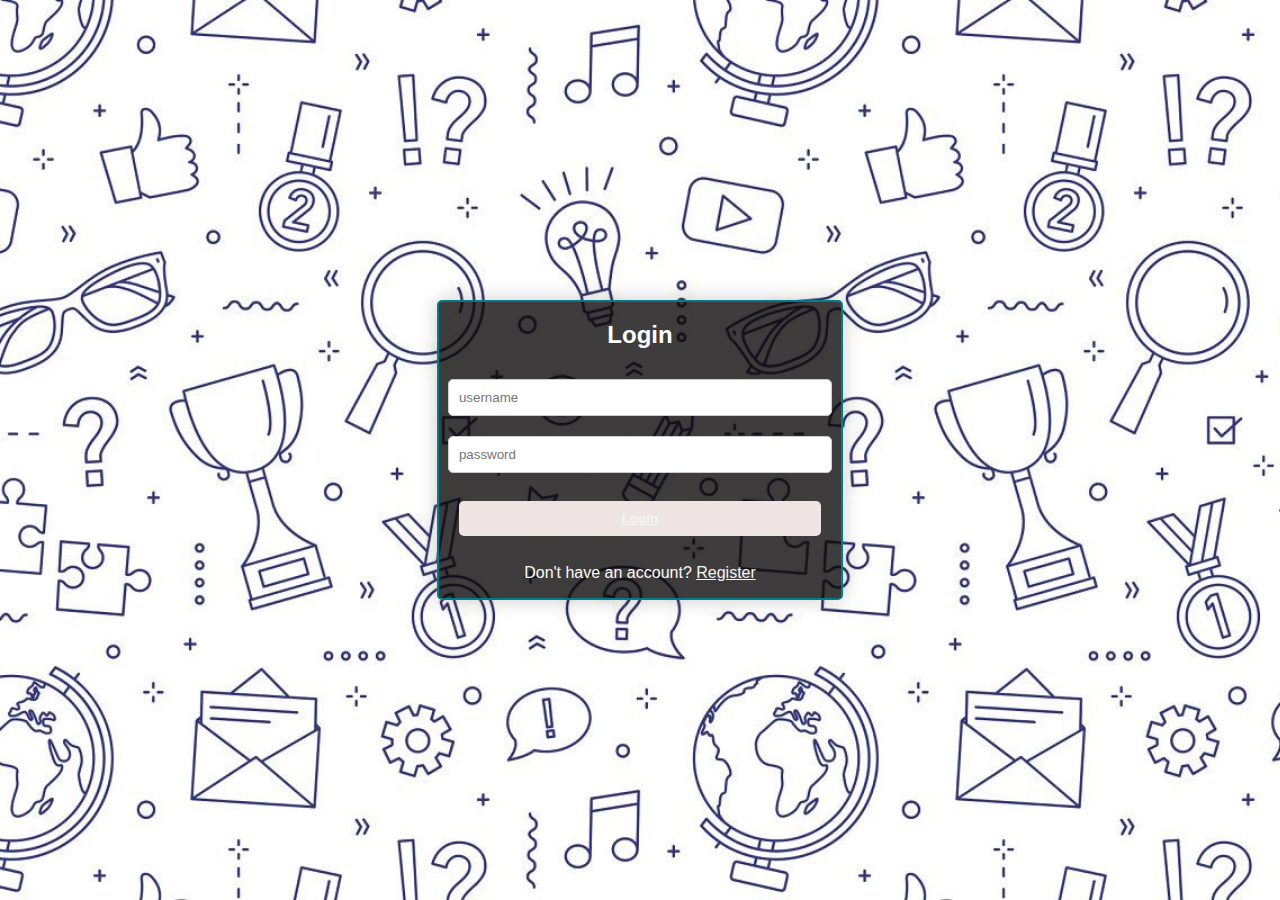
<file: index.html>
<!DOCTYPE html>
<html>

<head>
    <title>Login Page</title>
    <link rel="stylesheet" href="./login.css">
    <link
        href="https://w7.pngwing.com/pngs/679/92/png-transparent-pink-floral-letter-q-art-letter-q-flowers-letter-q-png-graphics-flower-a.png"
        rel="icon">
</head>

<body>
    <div class="container">

        <form id="login-form" action="./dashboard.html">
            <h2>Login</h2>

            <input placeholder="username" type="text" id="username" name="username" required>

            <input placeholder="password" type="password" id="password" name="password" required> <br> <br>
            
            <button type="submit"> <a href="./dashboard.html">Login</a></button><br> <br>

            <p>Don't have an account? <a href="javascript:void(0);" onclick="submit">Register</a></p>
        </form>
        
    </div>




</body>

</html>
</file>
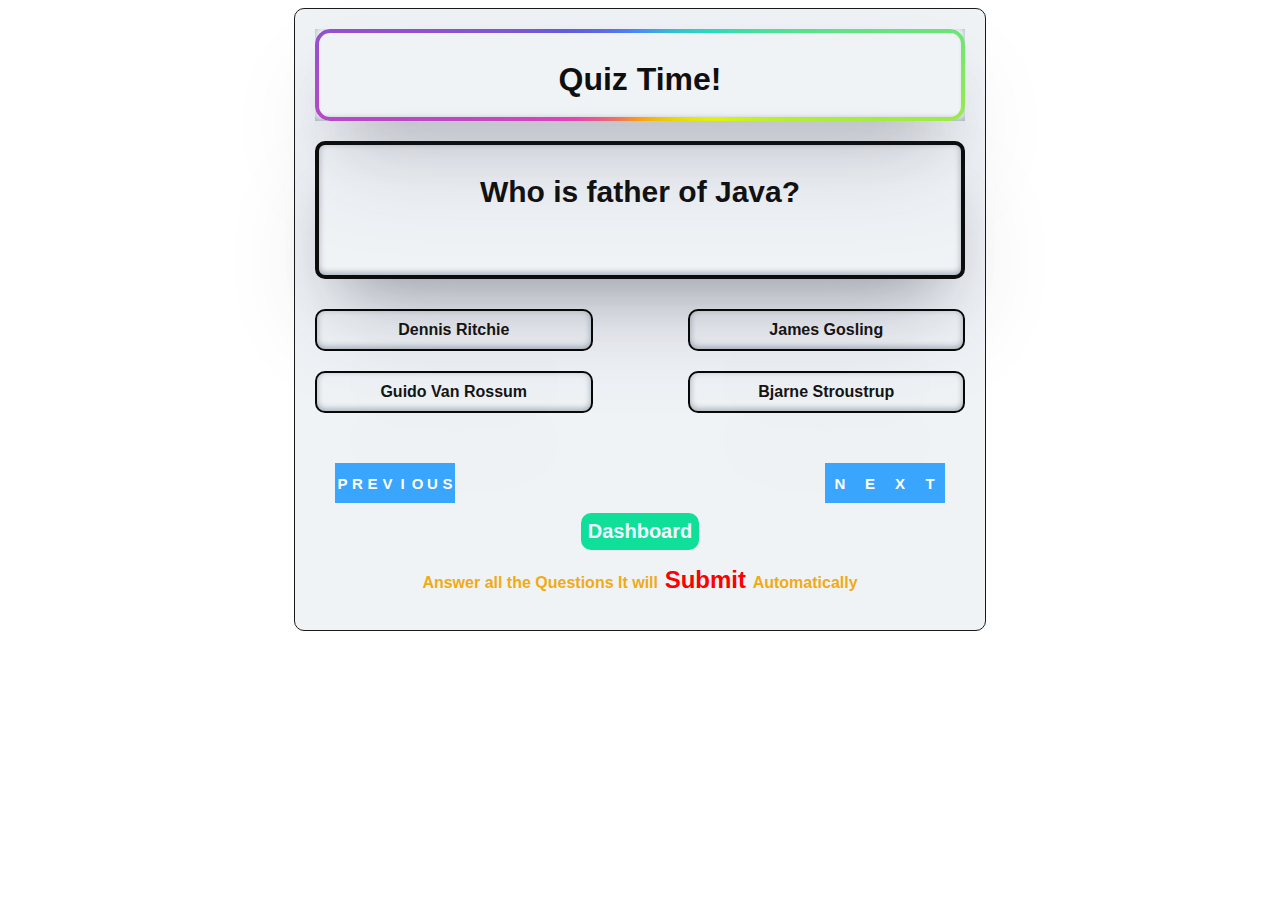
<file: main.html>
<!DOCTYPE html>
<html lang="en">

<head>
    <meta charset="UTF-8">
    <meta name="viewport" content="width=device-width, initial-scale=1.0">
    <link rel="stylesheet" href="styles.css">
    <title>Quiz App</title>
</head>

<body>

    <div class="quiz-container">

        <div class="logo">
            Quiz Time!
        </div>
        <form id="quiz-form">

            <center>

                <h1 class="question" id="question">Question goes here.</h1>

            </center>

            <div id="options" class="option">
                <!-- Options will be filled dynamically using JavaScript -->
            </div>


            <div class="button-container">
                <button type="button" id="prev-button">
                    <div class="button">
                        <div class="box">P</div>
                        <div class="box">R</div>
                        <div class="box">E</div>
                        <div class="box">V</div>
                        <div class="box">I</div>
                        <div class="box">O</div>
                        <div class="box">U</div>
                        <div class="box">S</div>

                    </div>
                </button>
                <!-- <button type="button" id="next-button">Next</button> -->
                <button id="next-button">
                    <div class="button">
                        <div class="box-n">N</div>
                        <div class="box-n">E</div>
                        <div class="box-n">X</div>
                        <div class="box-n">T</div>
                    </div>
                </button>
            </div>

            <!-- <button type="submit" id="submit-button">Submit</button> -->
            <button id="dashbord" style="background-color: rgb(16, 223, 154); border: none; border-radius: 10px; padding: 7px;">
                <a style="text-decoration: none; font-size: 20px; color: aliceblue; font-weight: bold;"
                    href="./dashboard.html">Dashboard</a>
            </button>

            <p class="caution" style="color: rgb(240, 171, 20); font-weight: bold;">Answer all the Questions It will<strong
                    style="font-size: x-large; color: red;"> Submit </strong> Automatically</p>
        </form>
        <div id="score-card" style="display: none;">
            <h2>Score Card</h2>
            <p id="score"></p>
            <p id="correct-answers"></p>
            <button style="background-color: rgb(16, 223, 154); border: none; border-radius: 10px; padding: 10px;">
                <a style="text-decoration: none; font-size: 20px; color: aliceblue; font-weight: bold;"
                    href="./main.html">Retry</a>
            </button>
        </div>
    </div>

    <script src="script.js"></script>
    <script>
        // Function to refresh the page when the retry button is clicked
        document.getElementById("retry-button").addEventListener("click", () => {
            location.reload();
        });
    </script>
</body>

</html>
</file>
<file: login.css>
body {
    font-family: Arial, sans-serif;
    /* background-color: #f4f4f4; */
    background: url(./img/loginback.jpg);
    margin: 0;
    background-repeat: no-repeat;
    background-size: cover;
    padding: 0;
    display: flex;
    justify-content: center;
    align-items: center;
    height: 100vh;
}

.container {
    /* width: 380px; */
    /* padding: 20px; */
    background: #0a0707c9;
    text-align: center;
    border: 2px solid rgb(4, 122, 138);
    border-radius: 5px;
    box-shadow: 0 0 20px 0 #00000033;
}

h2 {
    margin-bottom: 20px;
    color: #fff;
}

label {
    display: block;
    text-align: left;
    margin-top: 10px;
}

input {
    width: 90%;
    padding: 10px;
    margin: 10px 0;
    border: 1px solid #ccc;
    border-radius: 5px;
}

button {
    width: 90%;
    padding: 10px;
    background: #eee4e4;
    color: #0b0707;
    border: none;
    font-weight: bolder;
    border-radius: 5px;
    cursor: pointer;
}

button:hover {
    background: #03db47;
}

p {
    text-align: center;
    margin-top: 10px;
    color: #fffafa;
}

a {
    color: #f6f4f4;
    text-decoration: underline;
    cursor: pointer;
}

a:hover {
    color: #07b340e8;
}
</file>
<file: styles.css>
body {
    font-family: Arial, sans-serif;
    text-align: center;
    /* background-color: #044b63e5; */
    background-image: url(https://i.pinimg.com/originals/db/34/d4/db34d40b271fb59477621550bf73ea0b.jpg);
    /* Dark background color */
    background-repeat: no-repeat;
    background-size: cover;
    background-attachment: fixed;
    overflow: scroll;
    
}

.quiz-container {
    margin: 0 auto;
    max-width: 650px;
    padding: 20px;
    border: 1px solid #1c1b1b;
    border-radius: 10px;
    background: #f0f3f6f8;
    /* Slightly darker background color */
}

h1 {
    color: #111010;
    font-size: 30px;
    
}

.option {
    display: flex;
    flex-wrap: wrap;
    justify-content: space-between;
    gap: 10px;

}

/* Style for the option buttons */
.option button {
    width: calc(45% - 15px);
    margin-top: 10px;
    padding: 10px 20px;    
    box-shadow: rgba(50, 50, 93, 0.25) 0px 50px 100px -20px,
        rgba(0, 0, 0, 0.3) 0px 30px 60px -30px,
        rgba(10, 37, 64, 0.35) 0px -2px 6px 0px inset;
    color: rgb(21, 20, 20);    
    cursor: pointer;
    background: transparent;
    /* transition: background-color 0.3s ease; */
    font-size: 16px;
    border-width: 2px;
    border-style: solid;
    border-image: linear-gradient(to right, darkblue, darkorchid, yellow) 1 50px;
    border: 2px solid rgb(9, 8, 8);
    border-radius: 10px;
    animation: rotate-hue linear 1000ms infinite;    
    animation-play-state: running;
    font-weight: bold;
}

/* Hover style for the option buttons */
.option button:hover {
    background-color: #0056b3;
}




.option button.selected {
    background-color: #00cc66;

}


.button-container {
    display: flex;
    justify-content: space-between;
}


#prev-button,
#next-button {
    background-color: #007BFF;
    /* Blue background */
    color: rgb(14, 13, 13);
    /* White text color */
    border: none;
    border-radius: 5px;
    cursor: pointer;
    padding: 10px 20px;
    font-size: 16px;
    /* Font size */
    margin-top: 40px;
    background: none;
    border: none;
}



/* Styling for the submit button */
#submit-button {
    background-color: #00cc66;
    /* Green background for submit button */
    color: white;
    /* White text color */
    border: none;
    border-radius: 5px;
    cursor: pointer;
    padding: 10px 20px;
    font-size: 16px;
    /* Font size */
}

/* Styling for the score card */
#score-card {
    display: none;
    background-color: #333;
    /* Dark background color */
    padding: 20px;
    border-radius: 10px;
}

#score-card h2 {
    color: #e80808;
    /* White text color */
}

#score-card p {
    color: #0f0404;
    /* White text color */
    font-size: 18px;
    /* Font size */
}

#retry-button {
    background-color: #00cc66;
    /* Green background for retry button */
    color: white;
    /* White text color */
    border: none;
    border-radius: 5px;
    cursor: pointer;
    padding: 10px 20px;
    font-size: 16px;
    /* Font size */
}


#retry-button:hover {
    background-color: #00994d;
    /* Darker green on hover */
}

.button {
    display: flex;
}

.box {
    width: 15px;
    height: 40px;
    display: flex;
    justify-content: center;
    align-items: center;
    font-size: 15px;
    font-weight: 700;
    color: #fff;
    transition: all .8s;
    cursor: pointer;
    position: relative;
    background: rgb(58, 165, 253);
    overflow: hidden;
}

.box:before {
    content: "P";
    position: absolute;
    top: 0;
    background: #0f0f0f;
    width: 100%;
    height: 100%;
    display: flex;
    align-items: center;
    justify-content: center;
    transform: translateY(100%);
    transition: transform .4s;
}

.box:nth-child(2)::before {
    transform: translateY(-100%);
    content: 'R';
}

.box:nth-child(3)::before {
    content: 'E';
}

.box:nth-child(4)::before {
    transform: translateY(-100%);
    content: 'V';
}

.box:nth-child(5)::before {
    content: 'I';
}

.box:nth-child(6)::before {
    transform: translateY(-100%);
    content: 'O';
}

.box:nth-child(7)::before {
    content: 'U';
}

.box:nth-child(8)::before {
    transform: translateY(-100%);
    content: 'S';
}

.button:hover .box:before {
    transform: translateY(0);
}


.box-n {
    width: 30px;
    height: 40px;
    display: flex;
    justify-content: center;
    align-items: center;
    font-size: 15px;
    font-weight: 700;
    color: #fff;
    transition: all .8s;
    cursor: pointer;
    position: relative;
    background: rgb(58, 165, 253);
    overflow: hidden;
}

.box-n:before {
    content: "N";
    position: absolute;
    top: 0;
    background: #0f0f0f;
    width: 100%;
    height: 100%;
    display: flex;
    align-items: center;
    justify-content: center;
    transform: translateY(100%);
    transition: transform .4s;
}

.box-n:nth-child(2)::before {
    transform: translateY(-100%);
    content: 'E';
}

.box-n:nth-child(3)::before {
    content: 'X';
}

.box-n:nth-child(4)::before {
    transform: translateY(-100%);
    content: 'T';
}


.button:hover .box-n:before {
    transform: translateY(0);
}

/* new css */

.logo {
    --border-radius: 15px;
    --border-width: 4px;
    appearance: none;
    box-shadow: rgba(50, 50, 93, 0.25) 0px 50px 100px -20px,
        rgba(0, 0, 0, 0.3) 0px 30px 60px -30px,
        rgba(10, 37, 64, 0.35) 0px -2px 6px 0px inset;

    height: 80px;
    position: relative;
    padding: 1em 2em;
    border: 0;
    font-family: "Roboto", Arial, "Segoe UI", sans-serif;
    font-size: 32px;
    font-weight: bolder;
    color: #100f0f;
    z-index: 2;
    padding-bottom: 60px;
}

.logo::after {
    --m-i: linear-gradient(#000, #000);
    --m-o: content-box, padding-box;
    content: "";
    position: absolute;
    left: 0;
    top: 0;
    width: 100%;
    height: 100%;
    padding: var(--border-width);
    border-radius: var(--border-radius);
    background-image: conic-gradient(#488cfb,
            #29dbbc,
            #ddf505,
            #ff9f0e,
            #e440bb,
            #655adc,
            #488cfb);
    -webkit-mask-image: var(--m-i), var(--m-i);
    mask-image: var(--m-i), var(--m-i);
    -webkit-mask-origin: var(--m-o);
    mask-origin: var(--m-o);
    -webkit-mask-clip: var(--m-o);
    mask-composite: exclude;
    -webkit-mask-composite: destination-out;
    filter: hue-rotate(0);
    animation: rotate-hue linear 500ms infinite;
    animation-play-state: running;
}



@keyframes rotate-hue {
    to {
        filter: hue-rotate(1turn);
    }
}

.logo,
.logo::after {
    box-sizing: border-box;
}

.logo:active {
    --border-width: 5px;
}

.question {
    box-shadow: rgba(50, 50, 93, 0.25) 0px 50px 100px -20px,
        rgba(0, 0, 0, 0.3) 0px 30px 60px -30px,
        rgba(10, 37, 64, 0.35) 0px -2px 6px 0px inset;

    height: 100px;
    background-color: transparent;
    border: 4px solid rgb(14, 13, 13);
    border-radius: 10px;
    padding-top: 30px;
}

#score-card{

    background: transparent;
}
</file>
